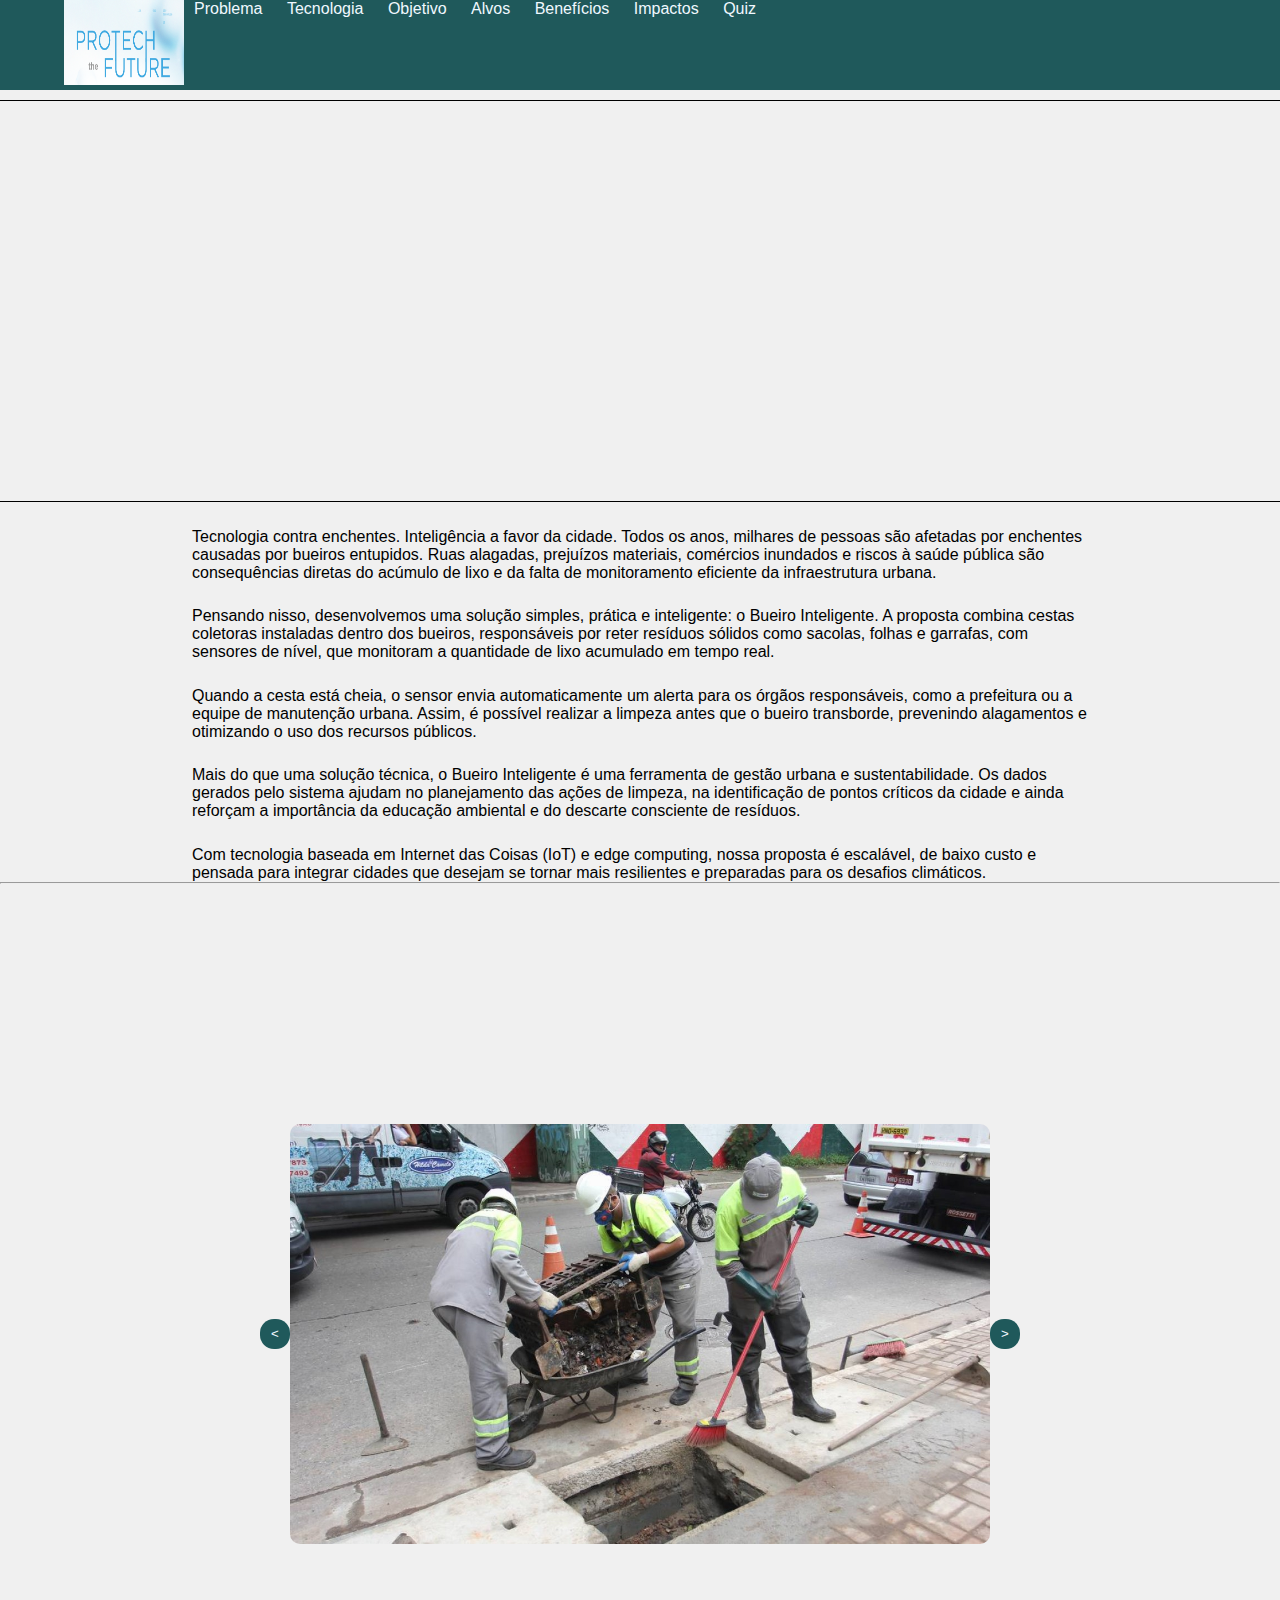
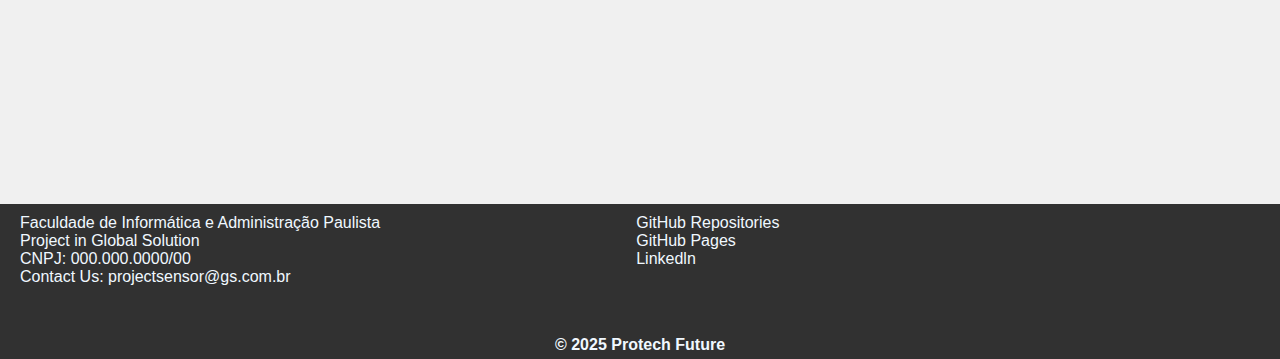
<file: index.html>
<!DOCTYPE html>
<html lang="pt-br">

<head>
    <meta charset="UTF-8">
    <meta name="viewport" content="width=device-width, initial-scale=1.0">
    <title>Home | FIAP</title>
    <link rel="stylesheet" href="src/css/style.css">
</head>

<body>
    <!--=============================Header===============================-->
    <header>
        <a href="index.html">
            <img src="src/assets/imgs/logo-gs.png" class="logo_site">
        </a>
        <nav>
            <a href="src/pages/problema.html">Problema</a>
            <a href="src/pages/tecnologia.html">Tecnologia</a>
            <a href="src/pages/objetivos.html">Objetivo</a>
            <a href="src/pages/publico.html">Alvos</a>
            <a href="src/pages/beneficios.html">Benefícios</a>
            <a href="src/pages/impactos.html">Impactos</a>
            <a href="src/pages/quiz.html">Quiz</a>
        </nav>
    </header>
    <section>
        <div class="img-inicial-home"></div>
        <p class="text-project">Tecnologia contra enchentes. Inteligência a favor da cidade.
            Todos os anos, milhares de pessoas são afetadas por enchentes causadas por bueiros entupidos. Ruas alagadas,
            prejuízos materiais, comércios inundados e riscos à saúde pública são consequências diretas do acúmulo de
            lixo e da falta de monitoramento eficiente da infraestrutura urbana.
        </p>
        <p class="text-project">Pensando nisso, desenvolvemos uma solução simples, prática e inteligente: o Bueiro
            Inteligente. A proposta combina cestas coletoras instaladas dentro dos bueiros, responsáveis por reter
            resíduos sólidos como sacolas, folhas e garrafas, com sensores de nível, que monitoram a quantidade de lixo
            acumulado em tempo real.
        </p>
        <p class="text-project">Quando a cesta está cheia, o sensor envia automaticamente um alerta para os órgãos
            responsáveis, como a prefeitura ou a equipe de manutenção urbana. Assim, é possível realizar a limpeza antes
            que o bueiro transborde, prevenindo alagamentos e otimizando o uso dos recursos públicos.
        </p>
        <p class="text-project">Mais do que uma solução técnica, o Bueiro Inteligente é uma ferramenta de gestão urbana
            e sustentabilidade. Os dados gerados pelo sistema ajudam no planejamento das ações de limpeza, na
            identificação de pontos críticos da cidade e ainda reforçam a importância da educação ambiental e do
            descarte consciente de resíduos.
        </p>
        <p class="text-project">Com tecnologia baseada em Internet das Coisas (IoT) e edge computing, nossa proposta é
            escalável, de baixo custo e pensada para integrar cidades que desejam se tornar mais resilientes e
            preparadas para os desafios climáticos.
        </p>
        <hr>
        <div class="container-slider">
            <button id="prev-button"><</button>
            <div class="container-images">
                <img src="src/assets/imgs/img1.jpg" alt="girl" class="slider on">
                <img src="src/assets/imgs/img2.jpg" alt="girl" class="slider">
                <img src="src/assets/imgs/img3.jpg" alt="girl" class="slider">
            </div>
            <button id="next-button" class="">></button>
        </div>

        <script src="src/js/carrossel.js"></script>

    </section>
    <!--=============================Footer===============================-->
    <footer>
        <div class="links-footer">
            <ul class="lista-footer">
                <li><a href="#">Faculdade de Informática e Administração Paulista</a></li>
                <li><a href="#">Project in Global Solution</a></li>
                <li><a href="#">CNPJ: 000.000.0000/00</a></li>
                <li><a href="#">Contact Us: projectsensor@gs.com.br</a></li>
            </ul>
            <ul class="lista-footer espacamento">
                <li><a href="#">GitHub Repositories</a></li>
                <li><a href="#">GitHub Pages</a></li>
                <li><a href="#">Linkedln</a></li>
            </ul>
        </div>
        <h4 class="copyright">&copy; 2025 Protech Future</h3>
    </footer>
</body>

</html>
</file>
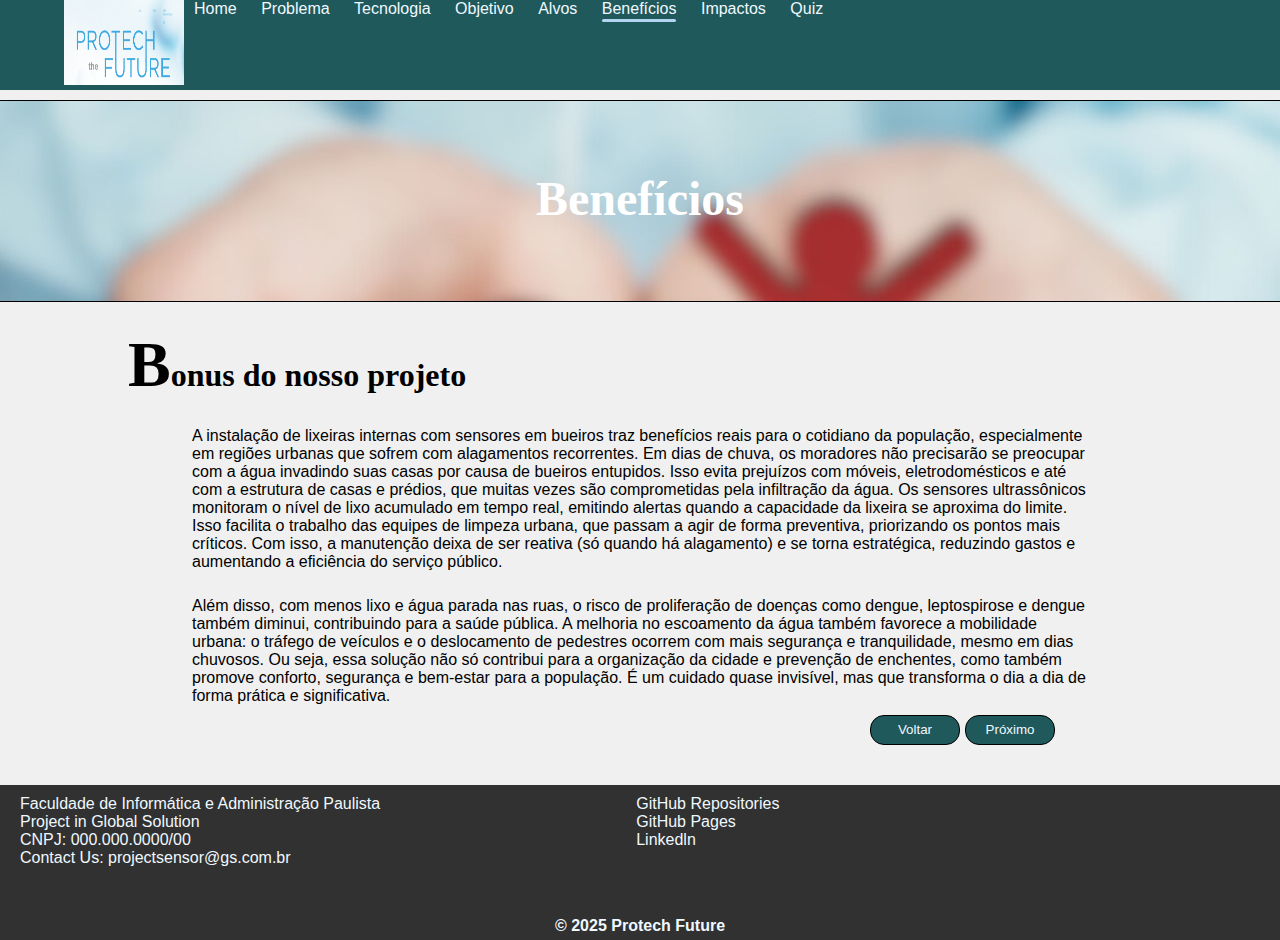
<file: src/pages/beneficios.html>
<!DOCTYPE html>
<html lang="pt-br">
<head>
    <meta charset="UTF-8">
    <meta name="viewport" content="width=device-width, initial-scale=1.0">
    <title>Benefícios | FIAP</title>
    <link rel="stylesheet" href="../css/style.css">
</head>
<body>
    <!--=============================Header===============================-->
    <header>
        <img src="../assets/imgs/logo-gs.png" class="logo_site">
        <nav>
            <a href="../../index.html">Home</a>
            <a href="problema.html">Problema</a>
            <a href="tecnologia.html">Tecnologia</a>
            <a href="objetivos.html">Objetivo</a>
            <a href="publico.html">Alvos</a>
            <a href="beneficios.html" class="selected">Benefícios</a>
            <a href="impactos.html">Impactos</a>
            <a href="quiz.html">Quiz</a>
        </nav>
    </header>
    <!--=============================Body===============================-->
    <section>
        <div class="img-inicial-beneficios">
            <h1 class="title-img-inicial">Benefícios</h1>
        </div>
        <h1 class="title-project">Bonus do nosso projeto</h1>
        <p class="text-project">A instalação de lixeiras internas com sensores em bueiros traz benefícios reais para o cotidiano da população, especialmente em regiões urbanas que sofrem com alagamentos recorrentes. Em dias de chuva, os moradores não precisarão se preocupar com a água invadindo suas casas por causa de bueiros entupidos. Isso evita prejuízos com móveis, eletrodomésticos e até com a estrutura de casas e prédios, que muitas vezes são comprometidas pela infiltração da água.
            Os sensores ultrassônicos monitoram o nível de lixo acumulado em tempo real, emitindo alertas quando a capacidade da lixeira se aproxima do limite. Isso facilita o trabalho das equipes de limpeza urbana, que passam a agir de forma preventiva, priorizando os pontos mais críticos. Com isso, a manutenção deixa de ser reativa (só quando há alagamento) e se torna estratégica, reduzindo gastos e aumentando a eficiência do serviço público.
</p>
        <p class="text-project">Além disso, com menos lixo e água parada nas ruas, o risco de proliferação de doenças como dengue, leptospirose e dengue também diminui, contribuindo para a saúde pública. A melhoria no escoamento da água também favorece a mobilidade urbana: o tráfego de veículos e o deslocamento de pedestres ocorrem com mais segurança e tranquilidade, mesmo em dias chuvosos.
            Ou seja, essa solução não só contribui para a organização da cidade e prevenção de enchentes, como também promove conforto, segurança e bem-estar para a população. É um cuidado quase invisível, mas que transforma o dia a dia de forma prática e significativa.
</p>
    </section>
    
    <div class="botoes">
        <button class="botao"><a href="publico.html">Voltar</a></button>
        <button class="botao"><a href="impactos.html">Próximo</a></button>
    </div>
    <!--=============================Footer===============================-->
    <footer>
        <div class="links-footer">
            <ul class="lista-footer">
                <li><a href="#">Faculdade de Informática e Administração Paulista</a></li>
                <li><a href="#">Project in Global Solution</a></li>
                <li><a href="#">CNPJ: 000.000.0000/00</a></li>
                <li><a href="#">Contact Us: projectsensor@gs.com.br</a></li>
            </ul>
            <ul class="lista-footer espacamento">
                <li><a href="#">GitHub Repositories</a></li>
                <li><a href="#">GitHub Pages</a></li>
                <li><a href="#">Linkedln</a></li>
            </ul>
        </div>
        <h4 class="copyright">&copy; 2025 Protech Future</h3>
    </footer>
</body>
</html>
</file>
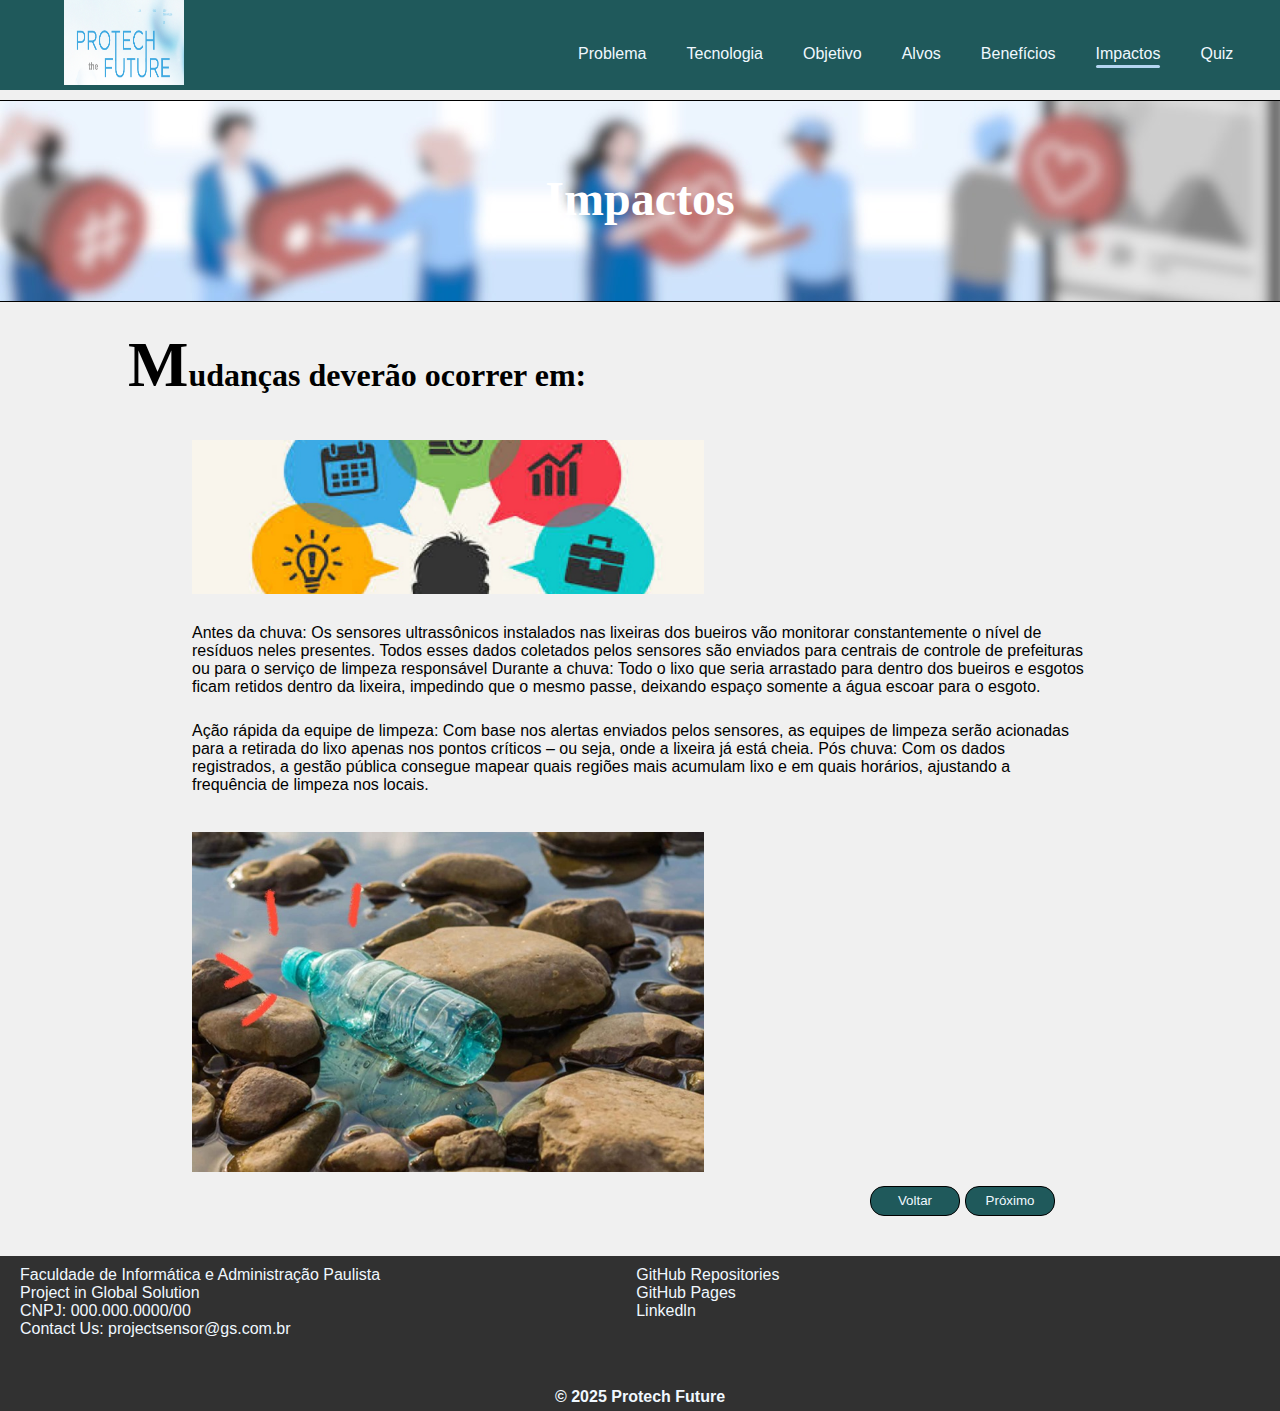
<file: src/pages/impactos.html>
<!DOCTYPE html>
<html lang="pt-br">

<head>
    <meta charset="UTF-8">
    <meta name="viewport" content="width=device-width, initial-scale=1.0">
    <title>Impactos | FIAP</title>
    <link rel="stylesheet" href="../css/style.css">
</head>

<body>
    <!--=============================Header===============================-->
    <header>
        <a href="../../index.html">
            <img src="../assets/imgs/logo-gs.png" class="logo_site">
        </a>
        <!-- Menu Hamburguer -->
        <div id="menu">
            <div id="menu-bar" onclick="menuOnClick()">
                <div id="bar1" class="bar"></div>
                <div id="bar2" class="bar"></div>
                <div id="bar3" class="bar"></div>
            </div>

            <nav class="nav" id="nav">
                <ul>
                    <li><a href="../../index.html">Home</a></li>
                    <li><a href="problema.html">Projeto</a></li>
                    <li><a href="quiz.html">Quiz</a></li>
                </ul>
            </nav>
        </div>

        <div class="menu-bg" id="menu-bg"></div>
        <script src="../js/menu.js"></script>
        <!-- Menu Tradicional -->
        <nav>
            <div class="espaco-header">
                <a href="problema.html">Problema</a>
                <a href="tecnologia.html" >Tecnologia</a>
                <a href="objetivos.html">Objetivo</a>
                <a href="publico.html">Alvos</a>
                <a href="beneficios.html">Benefícios</a>
                <a href="impactos.html" class="selected">Impactos</a>
                <a href="quiz.html">Quiz</a>
            </div>
        </nav>
    </header>
    <!--=============================Body===============================-->
    <section>
        <div class="img-inicial-impactos">
            <h1 class="title-img-inicial">Impactos</h1>
        </div>
        <h1 class="title-project">Mudanças deverão ocorrer em:</h1>
        <img src="../assets/imgs/Impactos1.jpg" class="noticia1" alt="Foto 1 de impactos">
        <p class="text-project">Antes da chuva: Os sensores ultrassônicos instalados nas lixeiras dos bueiros vão
            monitorar constantemente o nível de resíduos neles presentes. Todos esses dados coletados pelos sensores são
            enviados para centrais de controle de prefeituras ou para o serviço de limpeza responsável
            Durante a chuva: Todo o lixo que seria arrastado para dentro dos bueiros e esgotos ficam retidos dentro da
            lixeira, impedindo que o mesmo passe, deixando espaço somente a água escoar para o esgoto.
        </p>
        <p class="text-project">Ação rápida da equipe de limpeza: Com base nos alertas enviados pelos sensores, as
            equipes de limpeza serão acionadas para a retirada do lixo apenas nos pontos críticos – ou seja, onde a
            lixeira já está cheia.
            Pós chuva: Com os dados registrados, a gestão pública consegue mapear quais regiões mais acumulam lixo e em
            quais horários, ajustando a frequência de limpeza nos locais.
        </p>
        <img src="../assets/imgs/impactos2.jpg" class="noticia1" alt="Garrafa plástica no chão">
    </section>

    <div class="botoes">
        <button class="botao"><a href="beneficios.html">Voltar</a></button>
        <button class="botao"><a href="../../index.html">Próximo</a></button>
    </div>
    <!--=============================Footer===============================-->
    <footer>
        <div class="links-footer">
            <ul class="lista-footer">
                <li><a href="#">Faculdade de Informática e Administração Paulista</a></li>
                <li><a href="#">Project in Global Solution</a></li>
                <li><a href="#">CNPJ: 000.000.0000/00</a></li>
                <li><a href="#">Contact Us: projectsensor@gs.com.br</a></li>
            </ul>
            <ul class="lista-footer espacamento">
                <li><a href="#">GitHub Repositories</a></li>
                <li><a href="#">GitHub Pages</a></li>
                <li><a href="#">Linkedln</a></li>
            </ul>
        </div>
        <h4 class="copyright">&copy; 2025 Protech Future</h3>
    </footer>
</body>

</html>
</file>
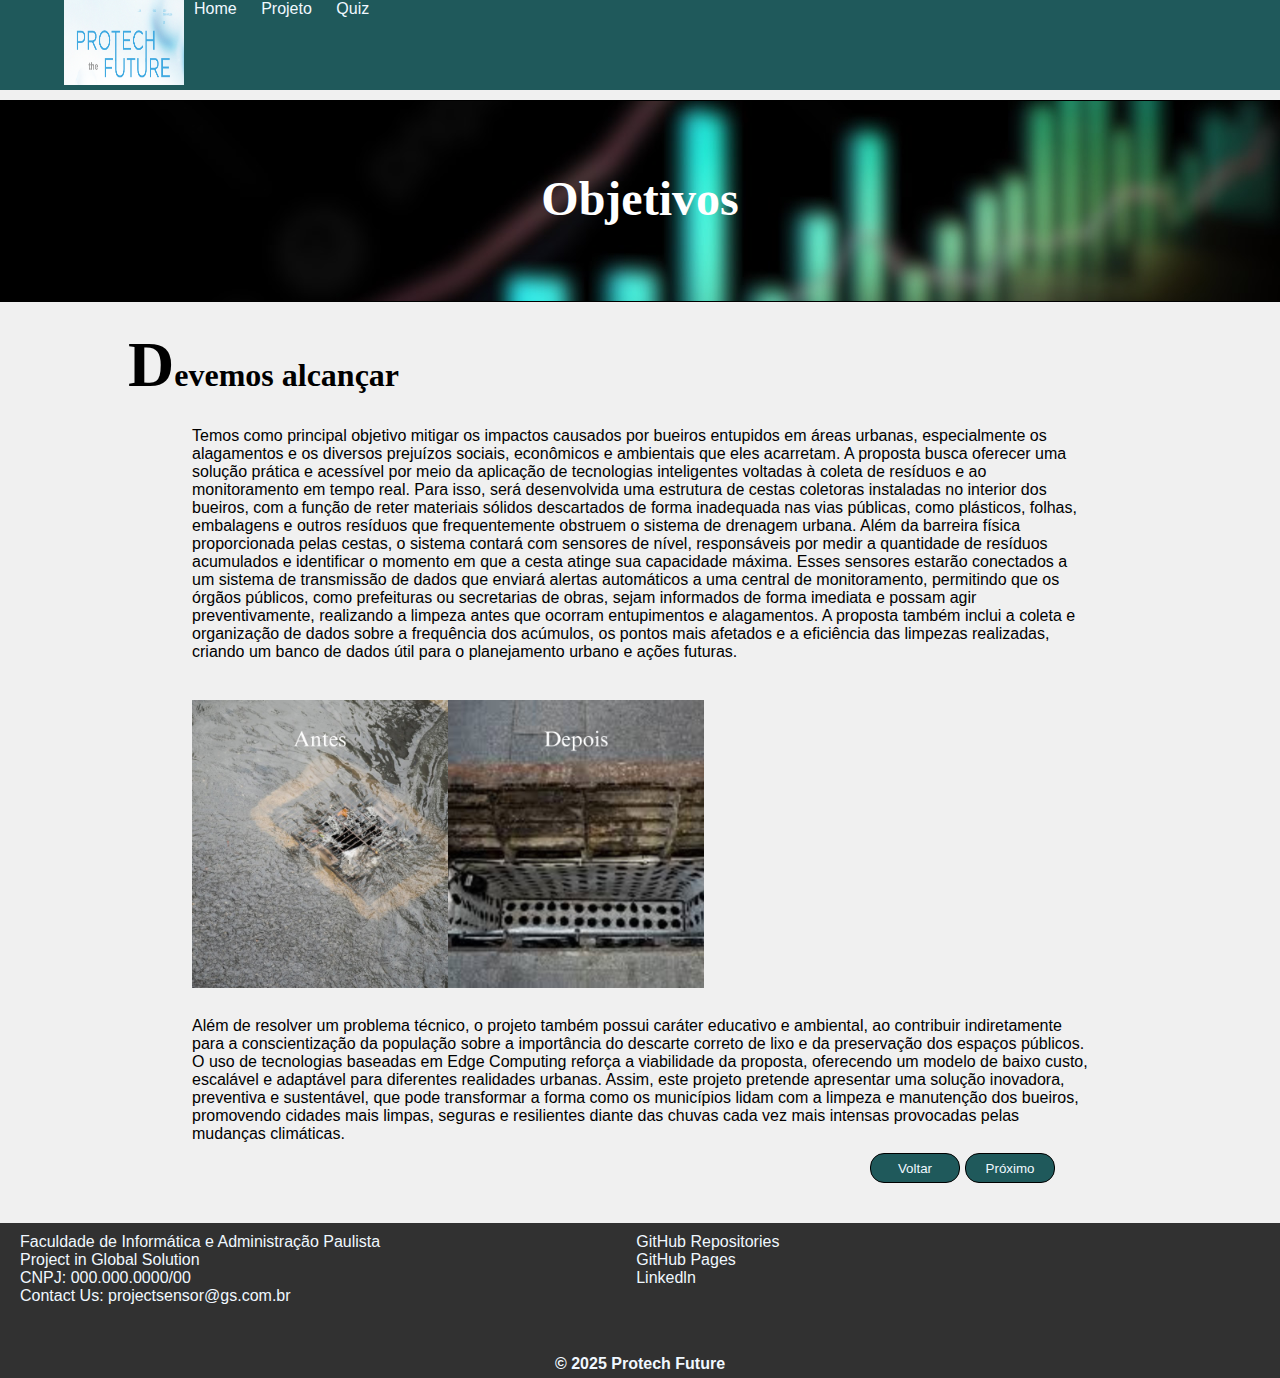
<file: src/pages/objetivos.html>
<!DOCTYPE html>
<html lang="pt-br">

<head>
    <meta charset="UTF-8">
    <meta name="viewport" content="width=device-width, initial-scale=1.0">
    <title>Objetivos | FIAP</title>
    <link rel="stylesheet" href="../css/style.css">
</head>

<body>
    <!--=============================Header===============================-->
    <header>
        <img src="../assets/imgs/logo-gs.png" class="logo_site">
        <nav>
            <a href="../../index.html">Home</a>
            <a href="problema.html">Projeto</a>
            <a href="quiz.html">Quiz</a>
        </nav>
    </header>
    <!--=============================Body===============================-->
    <section>
        <div class="img-inicial-objetivo">
            <h1 class="title-img-inicial">Objetivos</h1>
        </div>
        <h1 class="title-project">Devemos alcançar</h1>
        <p class="text-project">Temos como principal objetivo mitigar os impactos causados por bueiros entupidos em
            áreas urbanas, especialmente os alagamentos e os diversos prejuízos sociais, econômicos e ambientais que
            eles acarretam. A proposta busca oferecer uma solução prática e acessível por meio da aplicação de
            tecnologias inteligentes voltadas à coleta de resíduos e ao monitoramento em tempo real.
            Para isso, será desenvolvida uma estrutura de cestas coletoras instaladas no interior dos bueiros, com a
            função de reter materiais sólidos descartados de forma inadequada nas vias públicas, como plásticos, folhas,
            embalagens e outros resíduos que frequentemente obstruem o sistema de drenagem urbana. Além da barreira
            física proporcionada pelas cestas, o sistema contará com sensores de nível, responsáveis por medir a
            quantidade de resíduos acumulados e identificar o momento em que a cesta atinge sua capacidade máxima.
            Esses sensores estarão conectados a um sistema de transmissão de dados que enviará alertas automáticos a uma
            central de monitoramento, permitindo que os órgãos públicos, como prefeituras ou secretarias de obras, sejam
            informados de forma imediata e possam agir preventivamente, realizando a limpeza antes que ocorram
            entupimentos e alagamentos. A proposta também inclui a coleta e organização de dados sobre a frequência dos
            acúmulos, os pontos mais afetados e a eficiência das limpezas realizadas, criando um banco de dados útil
            para o planejamento urbano e ações futuras.</p>
        <img src="../assets/imgs/antes-depois.jpg" class="noticia1">
        <p class="text-project">Além de resolver um problema técnico, o projeto também possui caráter educativo e
            ambiental, ao contribuir indiretamente para a conscientização da população sobre a importância do descarte
            correto de lixo e da preservação dos espaços públicos. O uso de tecnologias baseadas em Edge Computing
            reforça a viabilidade da proposta, oferecendo um modelo de baixo custo, escalável e adaptável para
            diferentes realidades urbanas.
            Assim, este projeto pretende apresentar uma solução inovadora, preventiva e sustentável, que pode
            transformar a forma como os municípios lidam com a limpeza e manutenção dos bueiros, promovendo cidades mais
            limpas, seguras e resilientes diante das chuvas cada vez mais intensas provocadas pelas mudanças climáticas.
        </p>
    </section>

    <div class="botoes">
        <button class="botao"><a href="tecnologia.html">Voltar</a></button>
        <button class="botao"><a href="publico.html">Próximo</a></button>
    </div>

    <!--=============================Footer===============================-->
    <footer>
        <div class="links-footer">
            <ul class="lista-footer">
                <li><a href="#">Faculdade de Informática e Administração Paulista</a></li>
                <li><a href="#">Project in Global Solution</a></li>
                <li><a href="#">CNPJ: 000.000.0000/00</a></li>
                <li><a href="#">Contact Us: projectsensor@gs.com.br</a></li>
            </ul>
            <ul class="lista-footer espacamento">
                <li><a href="#">GitHub Repositories</a></li>
                <li><a href="#">GitHub Pages</a></li>
                <li><a href="#">Linkedln</a></li>
            </ul>
        </div>
        <h4 class="copyright">&copy; 2025 Protech Future</h3>
    </footer>
</body>

</html>
</file>
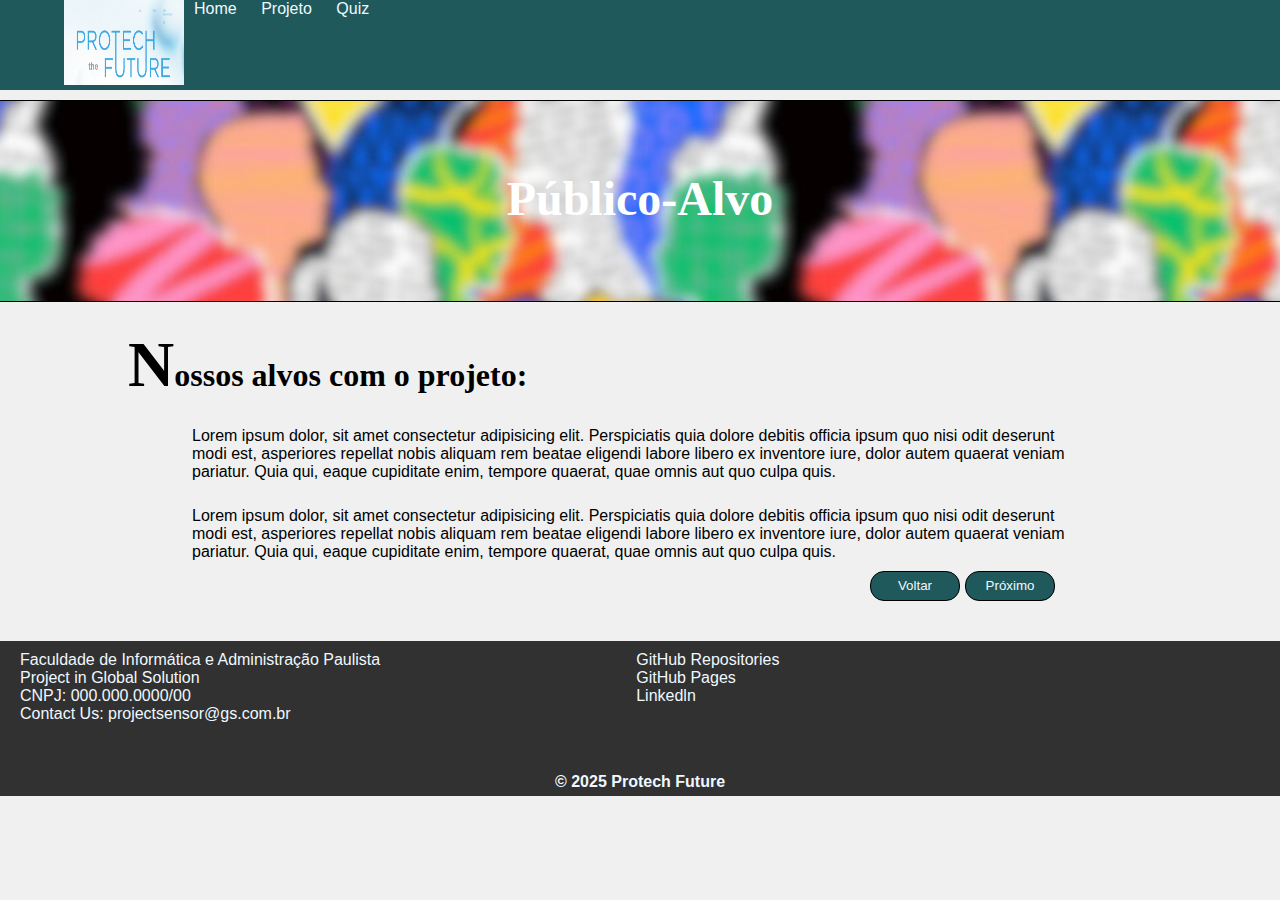
<file: src/pages/publico.html>
<!DOCTYPE html>
<html lang="pt-br">
<head>
    <meta charset="UTF-8">
    <meta name="viewport" content="width=device-width, initial-scale=1.0">
    <title>Home | FIAP</title>
    <link rel="stylesheet" href="../css/style.css">
</head>
<body>
    <!--=============================Header===============================-->
    <header>
        <img src="../assets/imgs/logo-gs.png" class="logo_site">
        <nav>
            <a href="../../index.html">Home</a>
            <a href="#">Projeto</a>
            <a href="#">Quiz</a>
        </nav>
    </header>
    <!--=============================Body===============================-->
    <section>
        <div class="img-inicial-publico">
            <h1 class="title-img-inicial">Público-Alvo</h1>
        </div>
        <h1 class="title-project">Nossos alvos com o projeto:</h1>
        <p class="text-project">Lorem ipsum dolor, sit amet consectetur adipisicing elit. Perspiciatis quia dolore debitis officia ipsum quo nisi odit deserunt modi est, asperiores repellat nobis aliquam rem beatae eligendi labore libero ex inventore iure, dolor autem quaerat veniam pariatur. Quia qui, eaque cupiditate enim, tempore quaerat, quae omnis aut quo culpa quis.</p>
        <p class="text-project">Lorem ipsum dolor, sit amet consectetur adipisicing elit. Perspiciatis quia dolore debitis officia ipsum quo nisi odit deserunt modi est, asperiores repellat nobis aliquam rem beatae eligendi labore libero ex inventore iure, dolor autem quaerat veniam pariatur. Quia qui, eaque cupiditate enim, tempore quaerat, quae omnis aut quo culpa quis.</p>
    </section>
    
    <div class="botoes">
        <button class="botao"><a href="objetivos.html">Voltar</a></button>
        <button class="botao"><a href="beneficios.html">Próximo</a></button>
    </div>
    <!--=============================Footer===============================-->
    <footer>
        <div class="links-footer">
            <ul class="lista-footer">
                <li><a href="#">Faculdade de Informática e Administração Paulista</a></li>
                <li><a href="#">Project in Global Solution</a></li>
                <li><a href="#">CNPJ: 000.000.0000/00</a></li>
                <li><a href="#">Contact Us: projectsensor@gs.com.br</a></li>
            </ul>
            <ul class="lista-footer espacamento">
                <li><a href="#">GitHub Repositories</a></li>
                <li><a href="#">GitHub Pages</a></li>
                <li><a href="#">Linkedln</a></li>
            </ul>
        </div>
        <h4 class="copyright">&copy; 2025 Protech Future</h3>
    </footer>
</body>
</html>
</file>
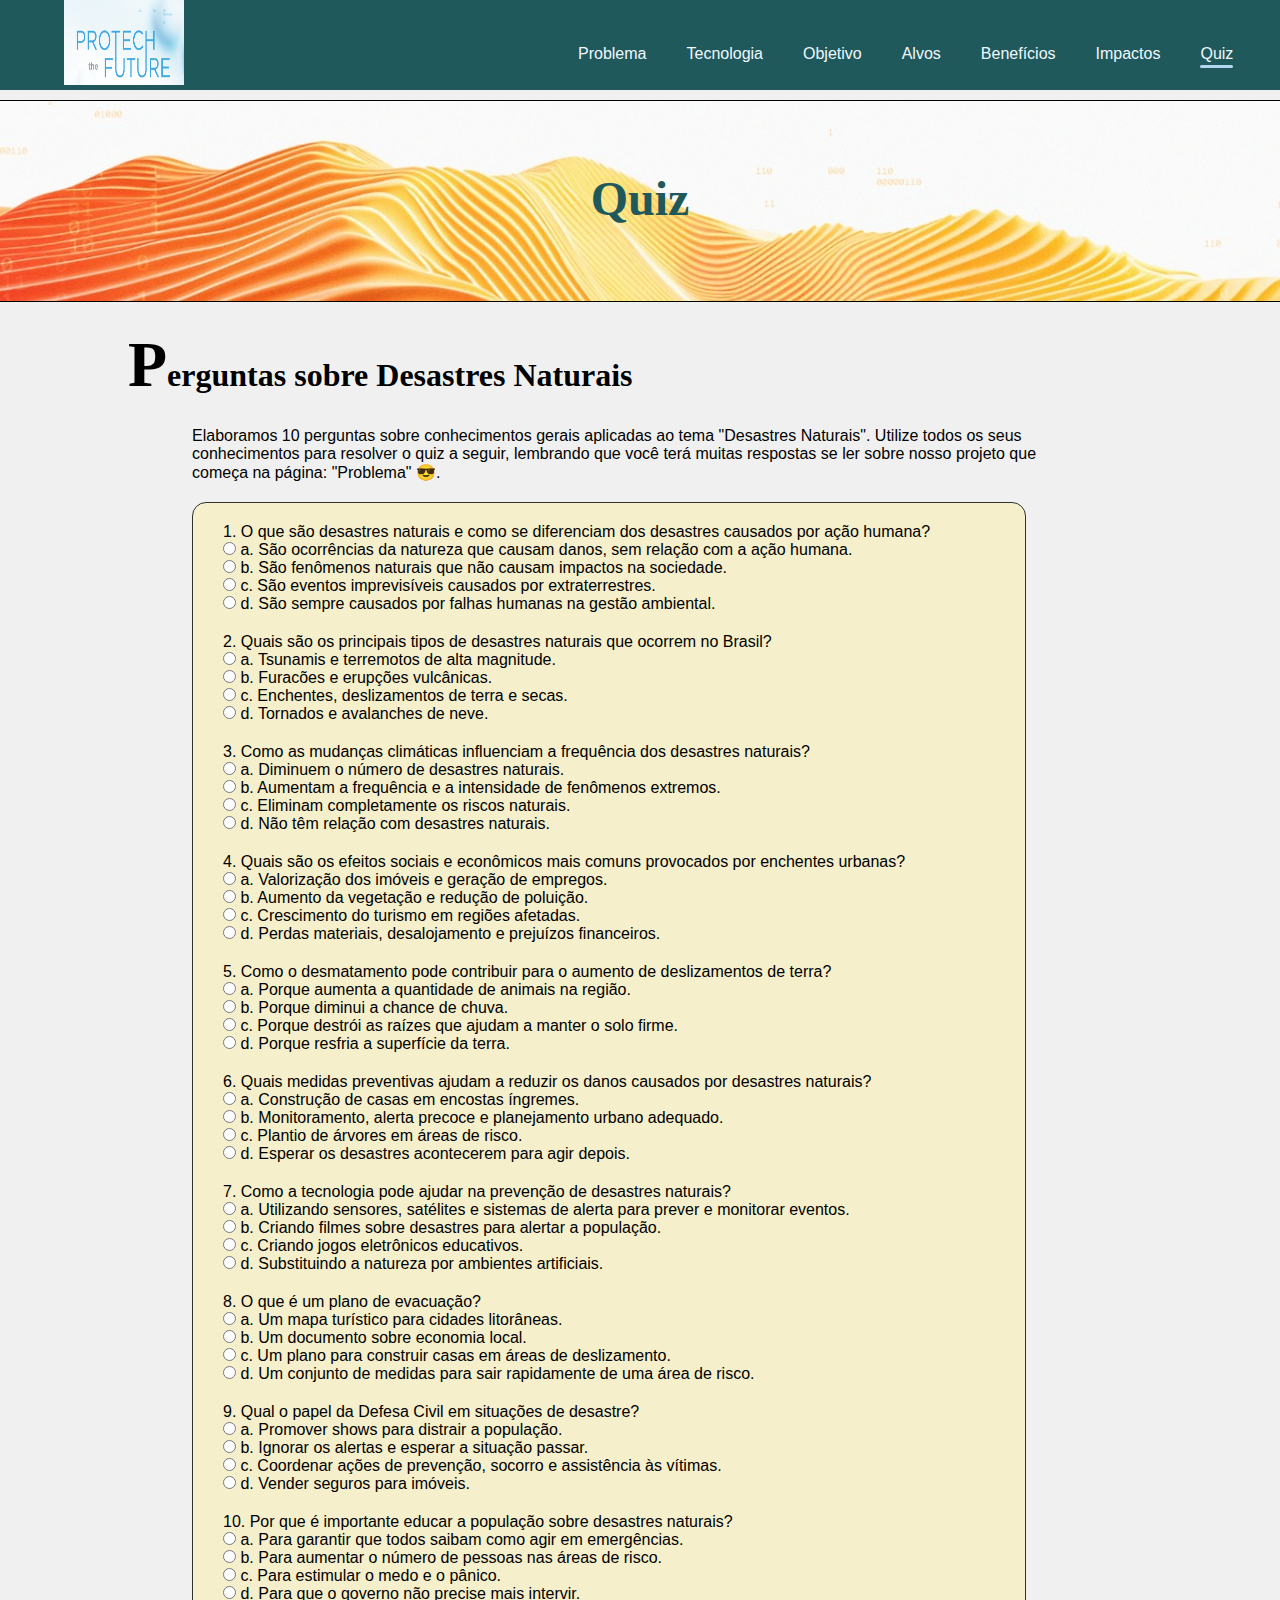
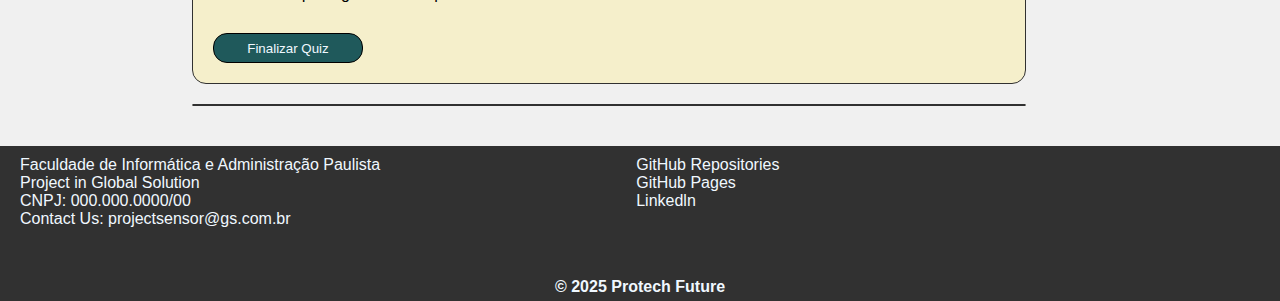
<file: src/pages/quiz.html>
<!DOCTYPE html>
<html lang="pt-BR">

<head>
    <meta charset="UTF-8" />
    <meta name="viewport" content="width=device-width, initial-scale=1.0" />
    <title>Quiz de Perguntas</title>
    <link rel="stylesheet" href="../css/style.css" />
</head>

<body>
    <header>
        <a href="../../index.html">
            <img src="../assets/imgs/logo-gs.png" class="logo_site">
        </a>
        <!-- Menu Hamburguer -->
        <div id="menu">
            <div id="menu-bar" onclick="menuOnClick()">
                <div id="bar1" class="bar"></div>
                <div id="bar2" class="bar"></div>
                <div id="bar3" class="bar"></div>
            </div>

            <nav class="nav" id="nav">
                <ul>
                    <li><a href="../../index.html">Home</a></li>
                    <li><a href="problema.html">Projeto</a></li>
                    <li><a href="quiz.html">Quiz</a></li>
                </ul>
            </nav>
        </div>

        <div class="menu-bg" id="menu-bg"></div>
        <script src="../js/menu.js"></script>
        <!-- Menu Tradicional -->
        <nav>
            <div class="espaco-header">
                <a href="problema.html">Problema</a>
                <a href="tecnologia.html">Tecnologia</a>
                <a href="objetivos.html">Objetivo</a>
                <a href="publico.html">Alvos</a>
                <a href="beneficios.html">Benefícios</a>
                <a href="impactos.html">Impactos</a>
                <a href="quiz.html" class="selected">Quiz</a>
            </div>
        </nav>
    </header>
    <section>
        <div class="img-inicial-quiz">
            <h1 class="title-img-inicial">Quiz</h1>
        </div>
        
    </section>
    <div class="container">
        <h1 class="title-project">Perguntas sobre Desastres Naturais</h1>
        <p class="text-project">Elaboramos 10 perguntas sobre conhecimentos gerais aplicadas ao tema "Desastres Naturais". Utilize todos os seus conhecimentos para resolver o quiz a seguir, lembrando que você terá muitas respostas se ler sobre nosso projeto que começa na página: "Problema" 😎.</p>
        <form id="quizForm" class="formulario-quiz">

            <!-- PERGUNTA 1 -->
            <div class="pergunta">
                <p>1. O que são desastres naturais e como se diferenciam dos desastres causados por ação humana?</p>
                <label><input type="radio" name="q1" value="certo"> a. São ocorrências da natureza que causam danos, sem relação com a ação humana.</label><br>
                <label><input type="radio" name="q1" value="errado"> b. São fenômenos naturais que não causam impactos na sociedade.</label><br>
                <label><input type="radio" name="q1" value="errado"> c. São eventos imprevisíveis causados por extraterrestres.</label><br>
                <label><input type="radio" name="q1" value="errado"> d. São sempre causados por falhas humanas na gestão ambiental.</label>
            </div>

            <!-- PERGUNTA 2 -->
            <div class="pergunta">
                <p>2. Quais são os principais tipos de desastres naturais que ocorrem no Brasil?</p>
                <label><input type="radio" name="q2" value="errado"> a. Tsunamis e terremotos de alta magnitude.</label><br>
                <label><input type="radio" name="q2" value="errado"> b. Furacões e erupções vulcânicas.</label><br>
                <label><input type="radio" name="q2" value="certo"> c. Enchentes, deslizamentos de terra e secas.</label><br>
                <label><input type="radio" name="q2" value="errado"> d. Tornados e avalanches de neve.</label>
            </div>

            <!-- PERGUNTA 3 -->
            <div class="pergunta">
                <p>3. Como as mudanças climáticas influenciam a frequência dos desastres naturais?</p>
                <label><input type="radio" name="q3" value="errado"> a. Diminuem o número de desastres naturais.</label><br>
                <label><input type="radio" name="q3" value="certo"> b. Aumentam a frequência e a intensidade de fenômenos extremos.</label><br>
                <label><input type="radio" name="q3" value="errado"> c. Eliminam completamente os riscos naturais.</label><br>
                <label><input type="radio" name="q3" value="errado"> d. Não têm relação com desastres naturais.</label>
            </div>

            <!-- PERGUNTA 4 -->
            <div class="pergunta">
                <p>4. Quais são os efeitos sociais e econômicos mais comuns provocados por enchentes urbanas?</p>
                <label><input type="radio" name="q4" value="errado"> a. Valorização dos imóveis e geração de empregos.</label><br>
                <label><input type="radio" name="q4" value="errado"> b. Aumento da vegetação e redução de poluição.</label><br>
                <label><input type="radio" name="q4" value="errado"> c. Crescimento do turismo em regiões afetadas.</label><br>
                <label><input type="radio" name="q4" value="certo"> d. Perdas materiais, desalojamento e prejuízos financeiros.</label>
            </div>

            <!-- PERGUNTA 5 -->
            <div class="pergunta">
                <p>5. Como o desmatamento pode contribuir para o aumento de deslizamentos de terra?</p>
                <label><input type="radio" name="q5" value="errado"> a. Porque aumenta a quantidade de animais na região.</label><br>
                <label><input type="radio" name="q5" value="errado"> b. Porque diminui a chance de chuva.</label><br>
                <label><input type="radio" name="q5" value="certo"> c. Porque destrói as raízes que ajudam a manter o solo firme.</label><br>
                <label><input type="radio" name="q5" value="errado"> d. Porque resfria a superfície da terra.</label>
            </div>

            <!-- PERGUNTA 6 -->
            <div class="pergunta">
                <p>6. Quais medidas preventivas ajudam a reduzir os danos causados por desastres naturais?</p>
                <label><input type="radio" name="q6" value="errado"> a. Construção de casas em encostas íngremes.</label><br>
                <label><input type="radio" name="q6" value="certo"> b. Monitoramento, alerta precoce e planejamento urbano adequado.</label><br>
                <label><input type="radio" name="q6" value="errado"> c. Plantio de árvores em áreas de risco.</label><br>
                <label><input type="radio" name="q6" value="errado"> d. Esperar os desastres acontecerem para agir depois.</label>
            </div>

            <!-- PERGUNTA 7 -->
            <div class="pergunta">
                <p>7. Como a tecnologia pode ajudar na prevenção de desastres naturais?</p>
                <label><input type="radio" name="q7" value="certo"> a. Utilizando sensores, satélites e sistemas de alerta para prever e monitorar eventos.</label><br>
                <label><input type="radio" name="q7" value="errado"> b. Criando filmes sobre desastres para alertar a população.</label><br>
                <label><input type="radio" name="q7" value="errado"> c. Criando jogos eletrônicos educativos.</label><br>
                <label><input type="radio" name="q7" value="errado"> d. Substituindo a natureza por ambientes artificiais.</label>
            </div>

            <!-- PERGUNTA 8 -->
            <div class="pergunta">
                <p>8. O que é um plano de evacuação?</p>
                <label><input type="radio" name="q8" value="errado"> a. Um mapa turístico para cidades litorâneas.</label><br>
                <label><input type="radio" name="q8" value="errado"> b. Um documento sobre economia local.</label><br>
                <label><input type="radio" name="q8" value="errado"> c. Um plano para construir casas em áreas de deslizamento.</label><br>
                <label><input type="radio" name="q8" value="certo"> d. Um conjunto de medidas para sair rapidamente de uma área de risco.</label>
            </div>

            <!-- PERGUNTA 9 -->
            <div class="pergunta">
                <p>9. Qual o papel da Defesa Civil em situações de desastre?</p>
                <label><input type="radio" name="q9" value="errado"> a. Promover shows para distrair a população.</label><br>
                <label><input type="radio" name="q9" value="errado"> b. Ignorar os alertas e esperar a situação passar.</label><br>
                <label><input type="radio" name="q9" value="certo"> c. Coordenar ações de prevenção, socorro e assistência às vítimas.</label><br>
                <label><input type="radio" name="q9" value="errado"> d. Vender seguros para imóveis.</label>
            </div>

            <!-- PERGUNTA 10 -->
            <div class="pergunta">
                <p>10. Por que é importante educar a população sobre desastres naturais?</p>
                <label><input type="radio" name="q10" value="errado"> a. Para garantir que todos saibam como agir em emergências.</label><br>
                <label><input type="radio" name="q10" value="certo"> b. Para aumentar o número de pessoas nas áreas de risco.</label><br>
                <label><input type="radio" name="q10" value="errado"> c. Para estimular o medo e o pânico.</label><br>
                <label><input type="radio" name="q10" value="errado"> d. Para que o governo não precise mais intervir.</label>
            </div>
            <button type="submit" class="finalizar botao">Finalizar Quiz</button>
            


        </form>
    </div>
    <p id="resultado" class="resultado formulario-quiz"></p>
    <script src="../js/quiz.js"></script>
    <footer>
        <div class="links-footer">
            <ul class="lista-footer">
                <li><a href="#">Faculdade de Informática e Administração Paulista</a></li>
                <li><a href="#">Project in Global Solution</a></li>
                <li><a href="#">CNPJ: 000.000.0000/00</a></li>
                <li><a href="#">Contact Us: projectsensor@gs.com.br</a></li>
            </ul>
            <ul class="lista-footer espacamento">
                <li><a href="#">GitHub Repositories</a></li>
                <li><a href="#">GitHub Pages</a></li>
                <li><a href="#">Linkedln</a></li>
            </ul>
        </div>
        <h4 class="copyright">&copy; 2025 Protech Future</h3>
    </footer>
</body>

</html>
</file>
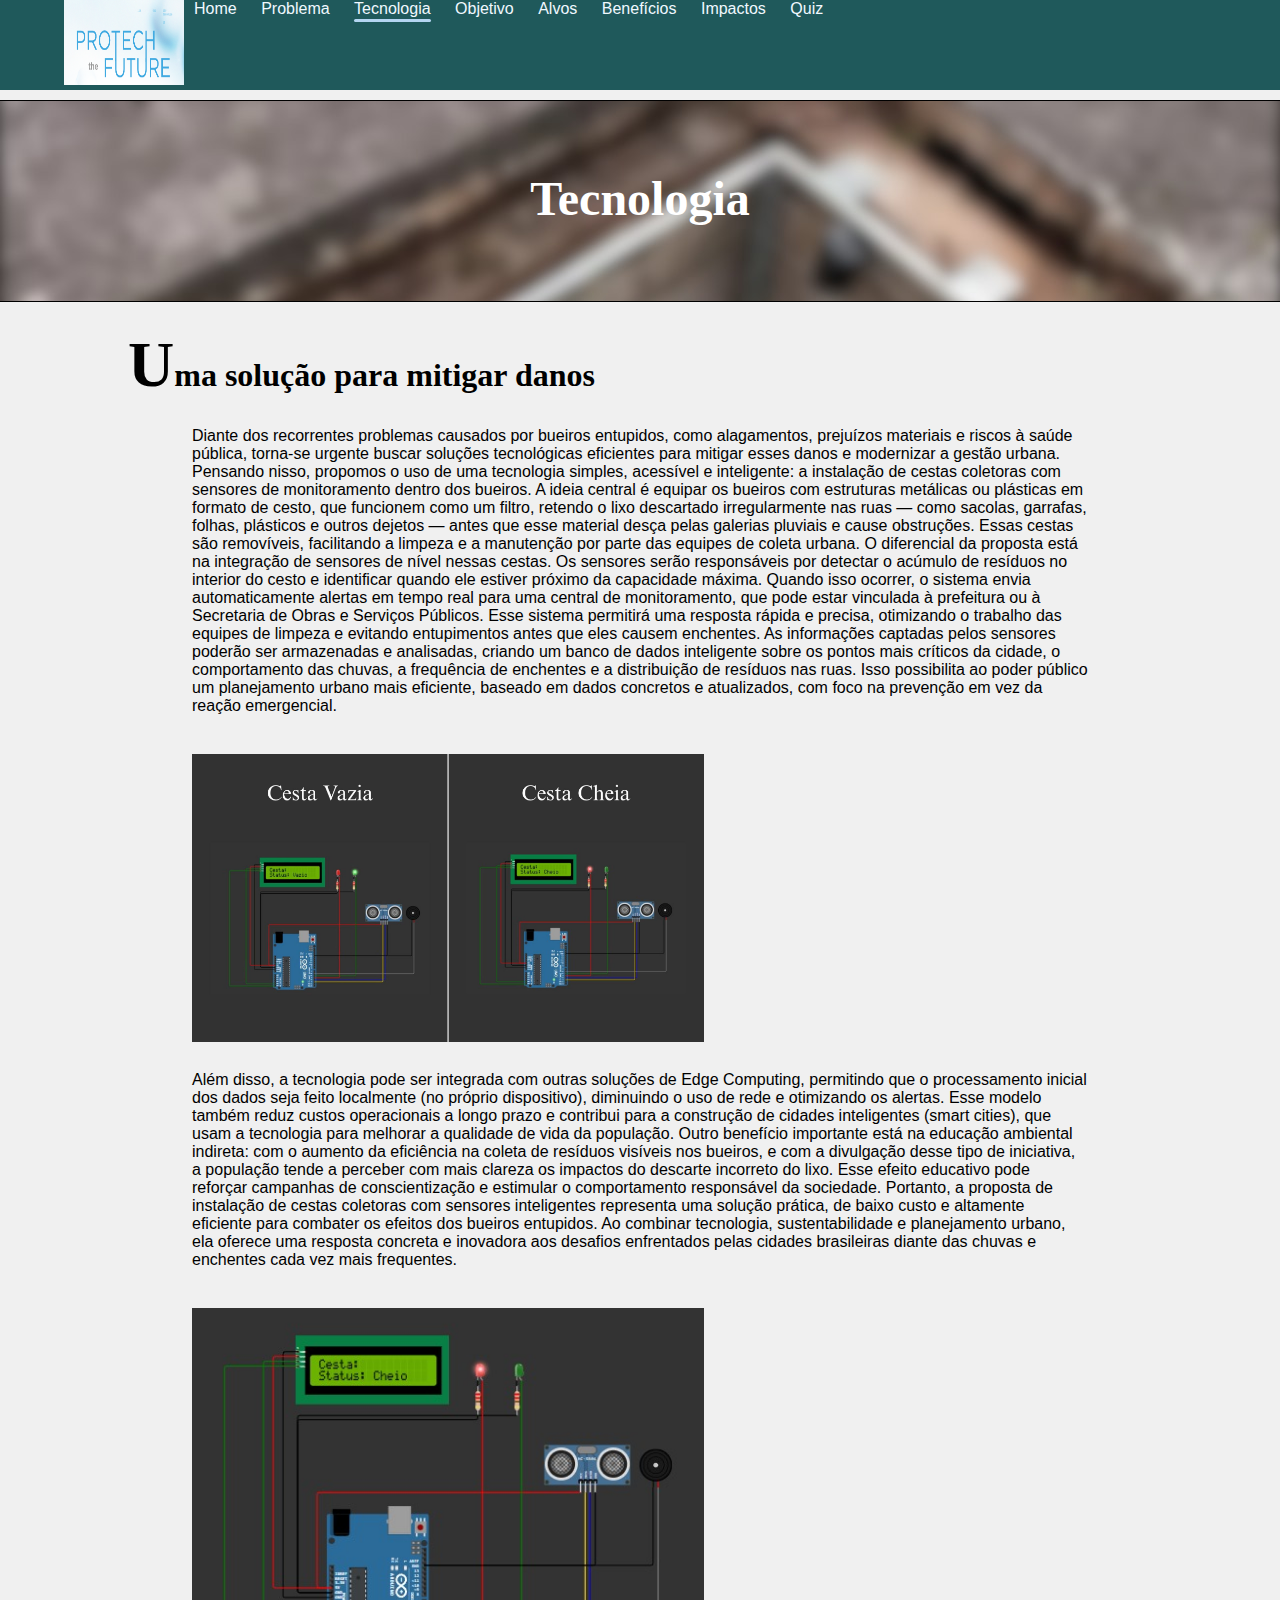
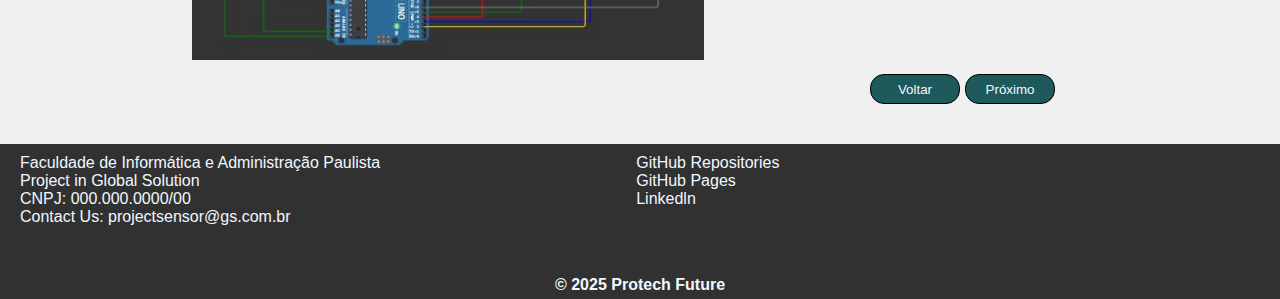
<file: src/pages/tecnologia.html>
<!DOCTYPE html>
<html lang="pt-br">
<head>
    <meta charset="UTF-8">
    <meta name="viewport" content="width=device-width, initial-scale=1.0">
    <title>Home | FIAP</title>
    <link rel="stylesheet" href="../css/style.css">
</head>
<body>
    <!--=============================Header===============================-->
    <header>
        <img src="../assets/imgs/logo-gs.png" class="logo_site">
        <nav>
            <a href="../../index.html">Home</a>
            <a href="problema.html">Problema</a>
            <a href="tecnologia.html" class="selected">Tecnologia</a>
            <a href="objetivos.html">Objetivo</a>
            <a href="publico.html">Alvos</a>
            <a href="beneficios.html">Benefícios</a>
            <a href="impactos.html">Impactos</a>
            <a href="quiz.html">Quiz</a>
        </nav>
    </header>
    <!--=============================Body===============================-->
    <section>
        <div class="img-inicial-tecnologia">
            <h1 class="title-img-inicial">Tecnologia</h1>
        </div>
        <h1 class="title-project">Uma solução para mitigar danos</h1>
        <p class="text-project">Diante dos recorrentes problemas causados por bueiros entupidos, como alagamentos, prejuízos materiais e riscos à saúde pública, torna-se urgente buscar soluções tecnológicas eficientes para mitigar esses danos e modernizar a gestão urbana. Pensando nisso, propomos o uso de uma tecnologia simples, acessível e inteligente: a instalação de cestas coletoras com sensores de monitoramento dentro dos bueiros.
        A ideia central é equipar os bueiros com estruturas metálicas ou plásticas em formato de cesto, que funcionem como um filtro, retendo o lixo descartado irregularmente nas ruas — como sacolas, garrafas, folhas, plásticos e outros dejetos — antes que esse material desça pelas galerias pluviais e cause obstruções. Essas cestas são removíveis, facilitando a limpeza e a manutenção por parte das equipes de coleta urbana.
        O diferencial da proposta está na integração de sensores de nível nessas cestas. Os sensores serão responsáveis por detectar o acúmulo de resíduos no interior do cesto e identificar quando ele estiver próximo da capacidade máxima. Quando isso ocorrer, o sistema envia automaticamente alertas em tempo real para uma central de monitoramento, que pode estar vinculada à prefeitura ou à Secretaria de Obras e Serviços Públicos. Esse sistema permitirá uma resposta rápida e precisa, otimizando o trabalho das equipes de limpeza e evitando entupimentos antes que eles causem enchentes.
        As informações captadas pelos sensores poderão ser armazenadas e analisadas, criando um banco de dados inteligente sobre os pontos mais críticos da cidade, o comportamento das chuvas, a frequência de enchentes e a distribuição de resíduos nas ruas. Isso possibilita ao poder público um planejamento urbano mais eficiente, baseado em dados concretos e atualizados, com foco na prevenção em vez da reação emergencial.</p>
        <img src="../assets/imgs/circuito-arduino.jpg" class="noticia1">
        <p class="text-project">Além disso, a tecnologia pode ser integrada com outras soluções de Edge Computing, permitindo que o processamento inicial dos dados seja feito localmente (no próprio dispositivo), diminuindo o uso de rede e otimizando os alertas. Esse modelo também reduz custos operacionais a longo prazo e contribui para a construção de cidades inteligentes (smart cities), que usam a tecnologia para melhorar a qualidade de vida da população.
        Outro benefício importante está na educação ambiental indireta: com o aumento da eficiência na coleta de resíduos visíveis nos bueiros, e com a divulgação desse tipo de iniciativa, a população tende a perceber com mais clareza os impactos do descarte incorreto do lixo. Esse efeito educativo pode reforçar campanhas de conscientização e estimular o comportamento responsável da sociedade.
        Portanto, a proposta de instalação de cestas coletoras com sensores inteligentes representa uma solução prática, de baixo custo e altamente eficiente para combater os efeitos dos bueiros entupidos. Ao combinar tecnologia, sustentabilidade e planejamento urbano, ela oferece uma resposta concreta e inovadora aos desafios enfrentados pelas cidades brasileiras diante das chuvas e enchentes cada vez mais frequentes.</p>
        <img src="../assets/imgs/circuito-arduino2.jpg" class="noticia1">
    </section>
    
    <div class="botoes">
        <button class="botao"><a href="../pages/problema.html">Voltar</a></button>
        <button class="botao"><a href="../pages/objetivos.html">Próximo</a></button>
    </div>
    <!--=============================Footer===============================-->
    <footer>
        <div class="links-footer">
            <ul class="lista-footer">
                <li><a href="#">Faculdade de Informática e Administração Paulista</a></li>
                <li><a href="#">Project in Global Solution</a></li>
                <li><a href="#">CNPJ: 000.000.0000/00</a></li>
                <li><a href="#">Contact Us: projectsensor@gs.com.br</a></li>
            </ul>
            <ul class="lista-footer espacamento">
                <li><a href="#">GitHub Repositories</a></li>
                <li><a href="#">GitHub Pages</a></li>
                <li><a href="#">Linkedln</a></li>
            </ul>
        </div>
        <h4 class="copyright">&copy; 2025 Protech Future</h3>
    </footer>
</body>
</html>
</file>
<file: src/css/style.css>
* {
    padding: 0;
    margin: 0;
}

header {
    background-color: #1F595B;
    height: 90px;
    width: 100%;
    display: flex;
}

body {
    background-color: #F0F0F0; /*242424*/
    font-family: 'Segoe UI', Tahoma, Geneva, Verdana, sans-serif;
}
.espaco-header{
    margin-left: 30vw;
    padding-top: 40px;
}
.nav{
    padding: 40px;
}

nav a {
    color: aliceblue;
    text-decoration: none;
    padding: 5px 10px;
}

nav a:hover {
    color: rgb(180, 213, 241);
}
nav a.selected {
    position: relative;
}

nav a.selected::after {
    content: "";
    position: absolute;
    bottom: 0;
    left: 10px;
    right: 10px;
    height: 3px;
    background-color: rgb(180, 213, 241);
    border-radius: 2px;
}

.logo_site {
    width: 120px;
    height: 85px;
    margin-left: 5vw;
}

footer {
    background-color: #313131;
    width: 100%;
    height: 155px;
    float: right;
    margin-top: 20px;
}

.lista-footer {
    color: aliceblue;
    margin-left: 20px;
    height: 72px;
    margin-top: 10px;
    list-style: none;
    position: relative;
}

.lista-footer li a {
    color: aliceblue;
    text-decoration: none;
}

.espacamento {
    margin-left: 20%;
}

.links-footer {
    display: flex;
}

.copyright {
    justify-content: center;
    text-align: center;
    color: aliceblue;
    margin-top: 50px;
}

.title-project {
    margin-left: 10%;
    margin-top: 2%;
    font-family: 'Times New Roman';
}

.title-project::first-letter {
    font-size: 2em;
}

.botoes {
    display: flex;
    justify-content: center;
    /* Centraliza os botões */
    margin-left: 50%;
    margin-bottom: 20px;
    margin-top: 10px;
}

.botao {
    background-color: #1F595B;
    width: 90px;
    height: 30px;
    border-radius: 14px;
    display: flex;
    align-items: center;
    justify-content: center;
    border: 1px black solid;
    margin-left: 5px;
    color: aliceblue;
}
.botao:hover{
    background-color: rgb(66, 105, 139);
}

.botao a {
    color: aliceblue;
    text-decoration: none;
}

.text-project {
    width: 70%;
    margin-left: 15%;
    margin-top: 2%;
}

.noticia1 {
    margin-left: 15%;
    margin-top: 3%;
    width: 40%;
}

.texto1 {
    margin-left: 10%;
    margin-top: 3%;
    width: 20%;
}

.img-inicial-problemas {
    width: 100%;
    height: 200px;
    margin-top: 10px;
    background-image: url("../assets/imgs/img-problema.png");
    border-bottom: 1px solid black;
    border-top: 1px solid black;
    background-repeat: no-repeat;
    background-size: cover;
}

.title-img-inicial {
    color: white;
    text-align: center;
    justify-content: center;
    padding-top: 70px;
    font-size: 3em;
    font-family: 'Times New Roman', Times, serif
}

.img-inicial-tecnologia {
    width: 100%;
    height: 200px;
    margin-top: 10px;
    background-image: url("../assets/imgs/banner-tecnologia.jpg");
    border-bottom: 1px solid black;
    border-top: 1px solid black;
    background-repeat: no-repeat;
    background-size: cover;
}

.img-inicial-home {
    width: 100%;
    height: 400px;
    margin-top: 10px;
    border-bottom: 1px solid black;
    border-top: 1px solid black;
    background-repeat: no-repeat;
    background-size: cover;
}

.img-inicial-objetivo {
    width: 100%;
    height: 200px;
    margin-top: 10px;
    background-image: url("../assets/imgs/banner-objetivos.jpg");
    border-bottom: 1px solid black;
    border-top: 1px solid black;
    background-repeat: no-repeat;
    background-size: cover;
}

.img-inicial-impactos {
    width: 100%;
    height: 200px;
    margin-top: 10px;
    background-image: url("../assets/imgs/banner-impactos.jpg");
    border-bottom: 1px solid black;
    border-top: 1px solid black;
    background-repeat: no-repeat;
    background-size: cover;
}

.img-inicial-beneficios {
    width: 100%;
    height: 200px;
    margin-top: 10px;
    background-image: url("../assets/imgs/banner-beneficios.jpg");
    border-bottom: 1px solid black;
    border-top: 1px solid black;
    background-repeat: no-repeat;
    background-size: cover;
}

.img-inicial-publico {
    width: 100%;
    height: 200px;
    margin-top: 10px;
    background-image: url("../assets/imgs/banner-publico.jpg");
    border-bottom: 1px solid black;
    border-top: 1px solid black;
    background-repeat: no-repeat;
    background-size: cover;
}

.img-inicial-quiz {
    width: 100%;
    height: 200px;
    margin-top: 10px;
    background-image: url("../assets/imgs/banner-quiz.jpg");
    border-bottom: 1px solid black;
    border-top: 1px solid black;
    background-repeat: no-repeat;
    background-size: cover;
}

.img-inicial-quiz h1 {
    color: #1F595B;
}

/*===================QUIZ=======================*/
.formulario-quiz {
    margin-left: 15%;
    margin-top: 20px;
    background-color: #f5efcb;
    width: 65%;
    border-radius: 14px;
    border: 1px #313131 solid;
    margin-bottom: 20px;
}

.pergunta {
    margin-top: 20px;
    margin-left: 30px;
}

.alternativa {
    width: 20%;
    border-radius: 5px;
}

.finalizar {
    margin: 30px 20px 20px;
    width: 150px;
}

.resultado {
    text-align: center;
    justify-content: center;
    font-size: 2em;
}

/*===================CARROSSEL=======================*/
.container-slider {
    display: flex;
    width: 100%;
    min-height: 100vh;
    align-items: center;
    justify-content: center;
}

.container-images {
    position: relative;
    display: flex;
    align-items: center;
    justify-content: center;
    width: 700px;
}

.slider {
    opacity: 0;
    transition: opacity .2s;
    position: absolute;
    width: 100%;
    border-radius: 10px;
}

.on {
    opacity: 1;
}

#prev-button,
#next-button {
    width: 30px;
    height: 30px;
    border: none;
    background-color: #1F595B;
    cursor: pointer;
    border-radius: 14px;
    color: aliceblue;
}


/*===================MENU HAMBURGUER=======================*/

#menu
{
    z-index: 2;
    margin-left: 70%; 
    margin-top: 3%;
}
 
#menu-bar
{
    width: 45px;
    height: 40px;
    margin: 30px 0 20px 20px;
    cursor: pointer;
}

.bar
{
    height: 5px;
    width: 100%;
    background-color: aliceblue;
    display: block;
    border-radius: 5px;
    transition: 0.3s ease;
    z-index: 1;
}
 
#bar1
{
    transform: translateY(-4px);
}
 
#bar3
{
    transform: translateY(4px);
}
 
.nav
{
    transition: 0.3s ease;
    display: none;
}
 
.nav ul
{
    padding: 0 22px;
}
 
.nav li
{
    list-style: none;
    padding: 12px;
    margin-left: -10%;
}
 
.nav li a
{
    color: white;
    font-size: 20px;
    text-decoration: none;
    text-align: center;
    justify-content: center;
}
 
.nav li a:hover
{
    font-weight: bold;
}
 
.menu-bg, #menu
{
    position: absolute;
}
 
.menu-bg
{
    z-index: 1;
    margin: 30px 0 20px 20px;
    margin-left: 120%; /* aqui */
    background-color: #1F595B;
    border-radius: 50%;
    transition: 0.3s ease;
    border: solid 1.5px #000;
}
.change
{
    display: block;
}
 
.change .bar
{
    background-color: rgb(255, 255, 255);
}
 
.change #bar1
{
    transform: translateY(4px) rotateZ(-45deg);
}
 
.change #bar2 {
    opacity: 0;
}

.change #bar3
{
    transform: translateY(-6px) rotateZ(45deg);
}
 
.change-bg
{
    width: 580px;
    height: 460px;
    transform: translate(-60%,-30%);
}
/* Menu tradicional some em telas pequenas */
.menu-desktop {
  display: flex;
}

#menu {
  display: none;
}

/* Quando a tela for menor que 1000px */
/* Para telas maiores que 700px: mostra menu tradicional e esconde hamburguer */
@media screen and (min-width: 701px) {
    #menu,
    .menu-bg,
    .nav {
        display: none;
    }

    nav .espaco-header {
        display: flex;
        gap: 20px;
    }
}

/* Para telas menores ou iguais a 700px: mostra hamburguer e esconde menu tradicional */
@media screen and (max-width: 700px) {
    nav .espaco-header {
        display: none;
    }

    #menu {
        display: block;
    }

    .menu-bg {
        display: block;
    }
}




/*===================MENU HAMBURGUER=======================*/
.tema-claro {
    background-color: #F0F0F0;
    color: #333;
}

.tema-escuro {
    background-color: #242424;
    color: #f0f0f0;
}

.tema-OffWhite {
    background-color: #68675a;
    color: #141414;
}
.text-project {
    width: 70%;
    margin-left: 15%;
    margin-top: 2%;
    transition: color 0.3s ease;
}
.tema-claro .text-project {
    color: #333;
}

.tema-escuro .text-project {
    color: #f0f0f0;
}

.tema-OffWhite .text-project {
    color: #dcdcdc;
}
.imagem-tema{
    width: 28px;
    height: 28px;
    border-radius: 50px;
}
.temas{
    background-color: #1F595B;
    width: 170px;
    height: 50px;
    border-radius: 0px 0px 14px 14px;
    margin: 0 auto;
}
.temas button{
    margin-left: 17px;
    margin-top: 10px;
    background-color: rgb(255, 255, 255);
    border-radius: 14px;
}
</file>
